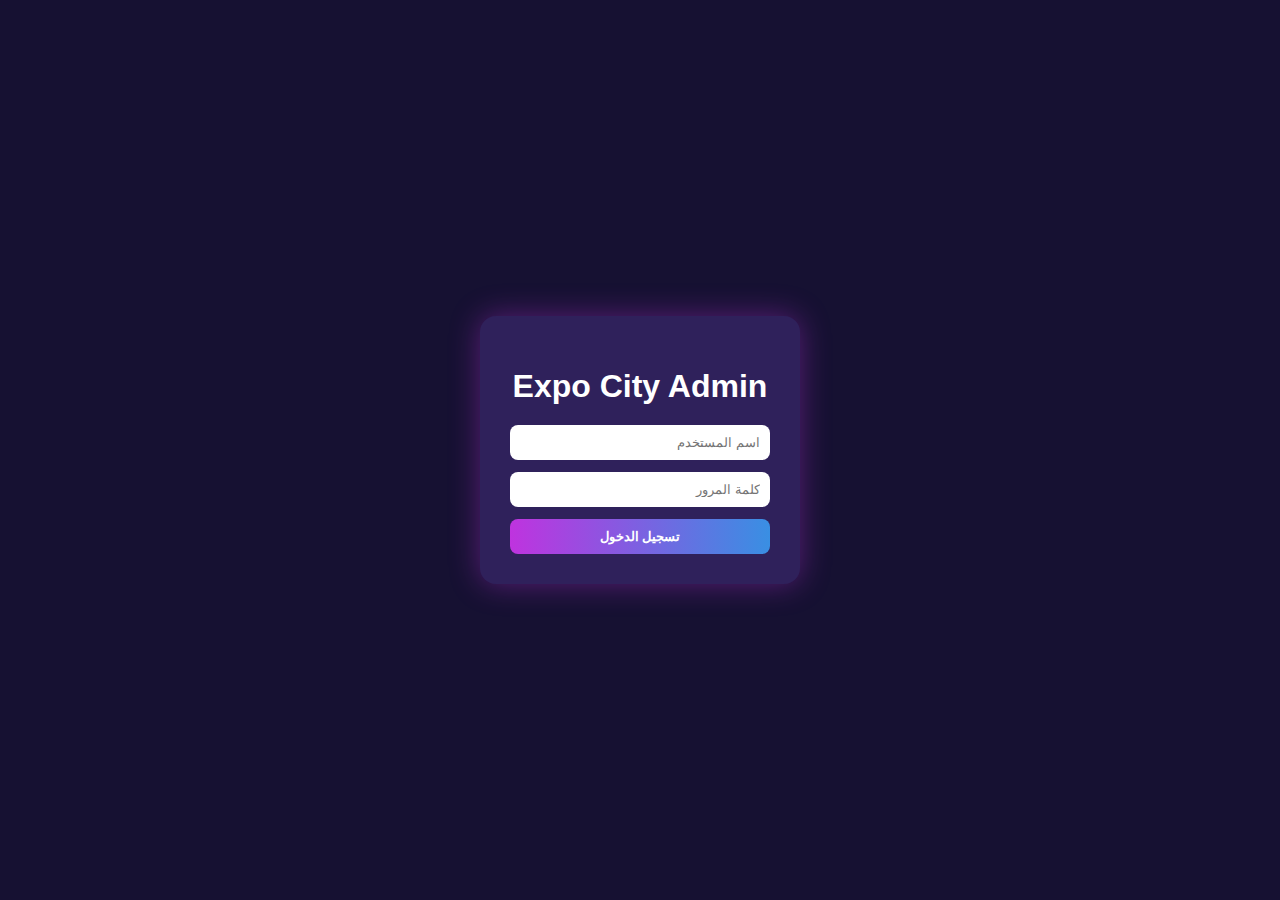
<file: index.html>
<!DOCTYPE html>
<html lang="ar" dir="rtl">
<head>
  <meta charset="UTF-8">
  <title>Expo City Admin</title>
  <link rel="stylesheet" href="style.css">
  <script src="app.js" defer></script>
</head>
  <style>
    body {
      margin: 0;
      font-family: Arial, sans-serif;
      background: #161132;
      color: #fff;
      display: flex;
      align-items: center;
      justify-content: center;
      height: 100vh;
    }
    .login {
      background: #2F215B;
      padding: 30px;
      border-radius: 16px;
      width: 320px;
      box-shadow: 0 0 30px rgba(191,51,223,.4);
    }
    h1 {
      text-align: center;
      margin-bottom: 20px;
    }
    input {
      width: 100%;
      padding: 10px;
      margin-bottom: 12px;
      border-radius: 8px;
      border: none;
    }
    button {
      width: 100%;
      padding: 10px;
      border: none;
      border-radius: 8px;
      background: linear-gradient(90deg,#BF33DF,#398FE3);
      color: #fff;
      font-weight: bold;
      cursor: pointer;
    }
  </style>
</head>
<body>

  <div class="login">
    <h1>Expo City Admin</h1>
    <input placeholder="اسم المستخدم">
    <input type="password" placeholder="كلمة المرور">
    <a href="dashboard.html">
  <button>تسجيل الدخول</button>
</a>
  </div>

</body>
</html>
</file>
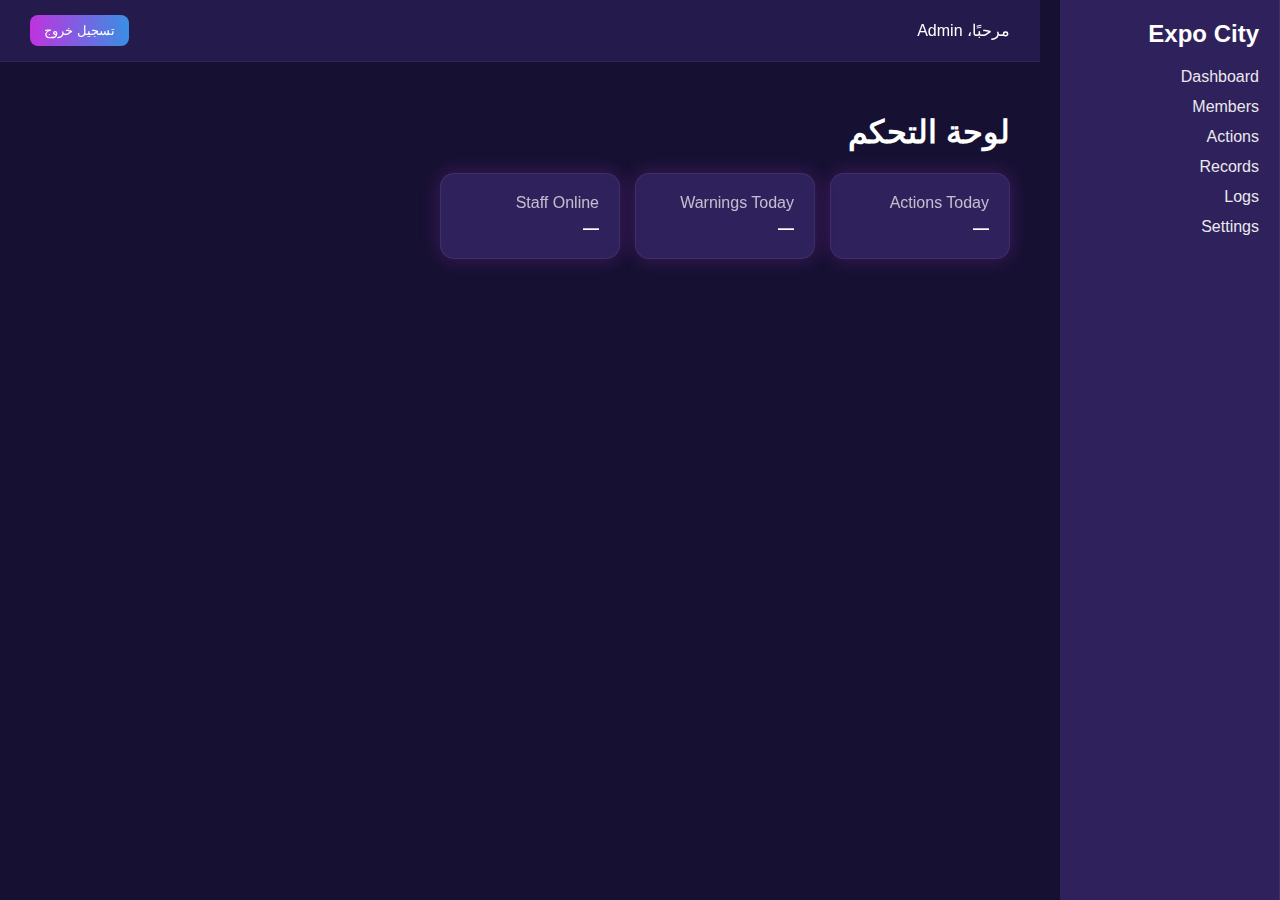
<file: dashboard.html>
<!DOCTYPE html>
<html lang="ar" dir="rtl">
<head>
  <meta charset="UTF-8">
  <title>Expo City Admin</title>
  <link rel="stylesheet" href="style.css">
  <script src="app.js" defer></script>
</head>

  <style>
    body {
      margin: 0;
      font-family: Arial, sans-serif;
      background: #161132;
      color: #fff;
    }
    .sidebar {
      width: 220px;
      background: #2F215B;
      height: 100vh;
      position: fixed;
      padding: 20px;
    }
    .sidebar h2 {
      margin-top: 0;
    }
    .sidebar a {
      display: block;
      color: #fff;
      text-decoration: none;
      margin: 12px 0;
      opacity: .9;
    }
    .sidebar a:hover {
      opacity: 1;
    }
    .topbar {
      margin-right: 240px;
      padding: 15px 30px;
      background: rgba(47,33,91,.6);
      display: flex;
      justify-content: space-between;
      align-items: center;
    }
    .logout {
      background: linear-gradient(90deg,#BF33DF,#398FE3);
      border: none;
      border-radius: 8px;
      padding: 8px 14px;
      color: #fff;
      cursor: pointer;
    }
    .content {
      margin-right: 240px;
      padding: 30px;
    }
    .cards {
      display: flex;
      gap: 15px;
      flex-wrap: wrap;
    }
    .card {
      background: #2F215B;
      padding: 20px;
      border-radius: 14px;
      min-width: 180px;
      box-shadow: 0 0 20px rgba(191,51,223,.25);
    }
    .card span {
      display: block;
      opacity: .7;
      margin-bottom: 8px;
    }
  </style>
</head>
<body>

  <div class="sidebar">
    <h2>Expo City</h2>
    <a href="dashboard.html">Dashboard</a>
    <a href="#">Members</a>
    <a href="#">Actions</a>
    <a href="#">Records</a>
    <a href="#">Logs</a>
    <a href="#">Settings</a>
  </div>

  <div class="topbar">
    <div>مرحبًا، Admin</div>
    <a href="index.html">
      <button class="logout">تسجيل خروج</button>
    </a>
  </div>

  <div class="content">
    <h1>لوحة التحكم</h1>

    <div class="cards">
      <div class="card">
        <span>Actions Today</span>
        <strong>—</strong>
      </div>
      <div class="card">
        <span>Warnings Today</span>
        <strong>—</strong>
      </div>
      <div class="card">
        <span>Staff Online</span>
        <strong>—</strong>
      </div>
    </div>
  </div>

</body>
</html>
</file>
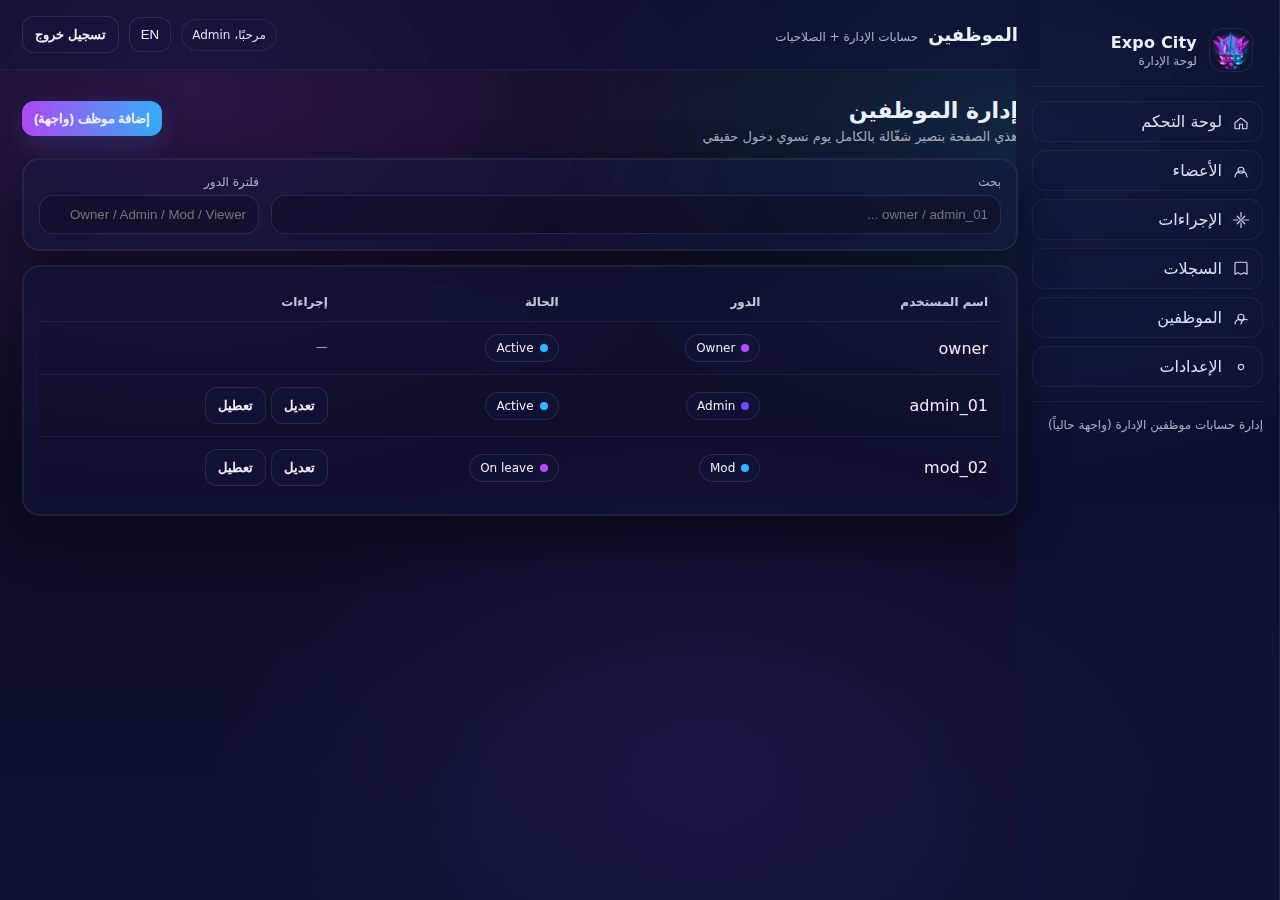
<file: staff.html>
<!DOCTYPE html>
<html lang="ar" dir="rtl">
<head>
  <meta charset="UTF-8">
  <title>Staff - Expo City</title>
  <link rel="stylesheet" href="style.css">
  <script src="app.js" defer></script>
</head>
<body>

<div class="wrap">

  <aside class="sidebar">
    <div class="brand">
      <img src="logo.png" class="brandLogo" alt="Expo City">
      <div>
        <div class="brandTitle">Expo City</div>
        <div class="brandSub" data-ar="لوحة الإدارة" data-en="Admin Panel">لوحة الإدارة</div>
      </div>
    </div>

    <nav class="nav">
      <a href="dashboard.html">
        <svg class="ico" viewBox="0 0 24 24" fill="none"><path d="M4 13.5V20a1 1 0 0 0 1 1h5v-6h4v6h5a1 1 0 0 0 1-1v-6.5a1 1 0 0 0-.36-.77l-7-5.6a1 1 0 0 0-1.28 0l-7 5.6A1 1 0 0 0 4 13.5Z" stroke="currentColor" stroke-width="1.6"/></svg>
        <span data-ar="لوحة التحكم" data-en="Dashboard">لوحة التحكم</span>
      </a>

      <a href="members.html">
        <svg class="ico" viewBox="0 0 24 24" fill="none"><path d="M16 11a4 4 0 1 0-8 0 4 4 0 0 0 8 0ZM4 20a6 6 0 0 1 16 0" stroke="currentColor" stroke-width="1.6" stroke-linecap="round"/></svg>
        <span data-ar="الأعضاء" data-en="Members">الأعضاء</span>
      </a>

      <a href="actions.html">
        <svg class="ico" viewBox="0 0 24 24" fill="none"><path d="M12 2v6m0 14v-6M2 12h6m14 0h-6" stroke="currentColor" stroke-width="1.6" stroke-linecap="round"/><path d="M7 7l4 4m6 6-4-4M17 7l-4 4M7 17l4-4" stroke="currentColor" stroke-width="1.6" stroke-linecap="round"/></svg>
        <span data-ar="الإجراءات" data-en="Actions">الإجراءات</span>
      </a>

      <a href="logs.html">
        <svg class="ico" viewBox="0 0 24 24" fill="none"><path d="M6 3h12a2 2 0 0 1 2 2v14l-4-2-4 2-4-2-4 2V5a2 2 0 0 1 2-2Z" stroke="currentColor" stroke-width="1.6" stroke-linejoin="round"/></svg>
        <span data-ar="السجلات" data-en="Logs">السجلات</span>
      </a>

      <!-- STAFF (ACTIVE هنا) -->
      <a href="staff.html">
        <svg class="ico" viewBox="0 0 24 24" fill="none">
          <path d="M16 11a4 4 0 1 0-8 0 4 4 0 0 0 8 0Z" stroke="currentColor" stroke-width="1.6"/>
          <path d="M4 20a6 6 0 0 1 8-5.65M12 20a6 6 0 0 1 8-5.65" stroke="currentColor" stroke-width="1.6" stroke-linecap="round"/>
        </svg>
        <span data-ar="الموظفين" data-en="Staff">الموظفين</span>
      </a>

      <a href="settings.html">
        <svg class="ico" viewBox="0 0 24 24" fill="none"><path d="M12 15.5a3.5 3.5 0 1 0 0-7 3.5 3.5 0 0 0 0 7Z" stroke="currentColor" stroke-width="1.6"/></svg>
        <span data-ar="الإعدادات" data-en="Settings">الإعدادات</span>
      </a>
    </nav>

    <div class="hr"></div>
    <div class="small" data-ar="إدارة حسابات موظفين الإدارة (واجهة حالياً)" data-en="Manage admin staff accounts (UI for now)">
      إدارة حسابات موظفين الإدارة (واجهة حالياً)
    </div>
  </aside>

  <header class="topbar">
    <div class="topLeft">
      <div class="pageTitle" data-ar="الموظفين" data-en="Staff">الموظفين</div>
      <div class="pageHint" data-ar="حسابات الإدارة + الصلاحيات" data-en="Admin accounts & roles">حسابات الإدارة + الصلاحيات</div>
    </div>

    <div class="topRight">
      <div class="pill" id="welcomeName">مرحبًا، Admin</div>
      <button id="langBtn" class="langbtn" onclick="toggleLang()">EN</button>
      <button class="btn btnGhost" onclick="logout()" data-ar="تسجيل خروج" data-en="Logout">تسجيل خروج</button>
    </div>
  </header>

  <main class="content">
    <div class="row">
      <div>
        <div class="sectionTitle" data-ar="إدارة الموظفين" data-en="Staff Management">إدارة الموظفين</div>
        <div class="sectionSub" data-ar="هذي الصفحة بتصير شغّالة بالكامل يوم نسوي دخول حقيقي" data-en="This becomes fully functional once we add real auth">
          هذي الصفحة بتصير شغّالة بالكامل يوم نسوي دخول حقيقي
        </div>
      </div>
      <button class="btn" data-ar="إضافة موظف (واجهة)" data-en="Add staff (UI)">إضافة موظف (واجهة)</button>
    </div>

    <div class="card" style="margin-top:14px;">
      <div class="row">
        <div style="flex:1; min-width:240px;">
          <div class="label" data-ar="بحث" data-en="Search">بحث</div>
          <input class="input" placeholder="owner / admin_01 ...">
        </div>
        <div style="min-width:220px;">
          <div class="label" data-ar="فلترة الدور" data-en="Role filter">فلترة الدور</div>
          <input class="input" placeholder="Owner / Admin / Mod / Viewer">
        </div>
      </div>
    </div>

    <div class="card" style="margin-top:14px;">
      <div class="tableWrap">
        <table class="table">
          <tr>
            <th data-ar="اسم المستخدم" data-en="Username">اسم المستخدم</th>
            <th data-ar="الدور" data-en="Role">الدور</th>
            <th data-ar="الحالة" data-en="Status">الحالة</th>
            <th data-ar="إجراءات" data-en="Actions">إجراءات</th>
          </tr>

          <tr>
            <td>owner</td>
            <td><span class="badge"><span class="dot p"></span>Owner</span></td>
            <td><span class="badge"><span class="dot"></span>Active</span></td>
            <td class="small">—</td>
          </tr>

          <tr>
            <td>admin_01</td>
            <td><span class="badge"><span class="dot v"></span>Admin</span></td>
            <td><span class="badge"><span class="dot"></span>Active</span></td>
            <td>
              <button class="btn btnGhost" data-ar="تعديل" data-en="Edit">تعديل</button>
              <button class="btn btnGhost" data-ar="تعطيل" data-en="Disable">تعطيل</button>
            </td>
          </tr>

          <tr>
            <td>mod_02</td>
            <td><span class="badge"><span class="dot"></span>Mod</span></td>
            <td><span class="badge"><span class="dot p"></span>On leave</span></td>
            <td>
              <button class="btn btnGhost" data-ar="تعديل" data-en="Edit">تعديل</button>
              <button class="btn btnGhost" data-ar="تعطيل" data-en="Disable">تعطيل</button>
            </td>
          </tr>

        </table>
      </div>
    </div>

  </main>

</div>

</body>
</html>
</file>
<file: style.css>
:root{
  /* Expo City pro palette (dark + neon accents) */
  --bg0:#0b0a1a;
  --bg1:#0f1030;
  --panel:#14163e;
  --panel2:#101237;

  --text:#eaf0ff;
  --muted: rgba(234,240,255,.70);

  --cyan:#35b6ff;
  --purple:#b54cff;
  --violet:#6f4bff;

  --border: rgba(255,255,255,.08);
  --border2: rgba(181,76,255,.22);

  --shadow: 0 18px 50px rgba(0,0,0,.45);
  --shadow2: 0 0 0 1px rgba(255,255,255,.06) inset, 0 18px 50px rgba(0,0,0,.45);

  --radius: 18px;
  --radius2: 14px;

  --sidebarW: 264px;
}

*{ box-sizing:border-box; }
html,body{ height:100%; }

body{
  margin:0;
  font-family: ui-sans-serif, system-ui, -apple-system, Segoe UI, Arial, "Noto Sans Arabic", "Noto Kufi Arabic", sans-serif;
  color: var(--text);
  background:
    radial-gradient(1100px 700px at 15% 10%, rgba(181,76,255,.18), transparent 55%),
    radial-gradient(900px 600px at 80% 15%, rgba(53,182,255,.16), transparent 55%),
    radial-gradient(900px 600px at 55% 85%, rgba(111,75,255,.10), transparent 55%),
    linear-gradient(180deg, var(--bg0), var(--bg1));
}

a{ color:inherit; text-decoration:none; }
img{ display:block; }

.wrap{ min-height:100vh; }

/* Sidebar */
.sidebar{
  width: var(--sidebarW);
  position: fixed;
  top:0;
  height:100vh;
  padding: 18px 16px;
  background: rgba(16,18,55,.62);
  backdrop-filter: blur(12px);
  border-inline-start: 1px solid var(--border);
}

.brand{
  display:flex;
  align-items:center;
  gap:12px;
  padding: 10px 10px 14px 10px;
  border-bottom: 1px solid rgba(255,255,255,.06);
  margin-bottom: 14px;
}
.brandLogo{
  width:44px; height:44px;
  border-radius: 14px;
  box-shadow: 0 0 0 1px rgba(255,255,255,.08) inset;
}
.brandTitle{ font-weight: 800; letter-spacing: .2px; }
.brandSub{ font-size: 12px; color: var(--muted); margin-top: 2px; }

.nav{
  margin-top: 12px;
  display:flex;
  flex-direction:column;
  gap: 8px;
}
.nav a{
  display:flex;
  align-items:center;
  gap:10px;
  padding: 10px 12px;
  border-radius: 14px;
  border: 1px solid rgba(255,255,255,.06);
  background: rgba(20,22,62,.35);
  transition: .15s ease;
  color: rgba(234,240,255,.92);
}
.nav a:hover{
  transform: translateY(-1px);
  border-color: rgba(53,182,255,.22);
  background: rgba(20,22,62,.52);
}
.nav a.active{
  border-color: rgba(181,76,255,.35);
  background:
    linear-gradient(180deg, rgba(181,76,255,.12), rgba(53,182,255,.08));
  box-shadow: 0 0 0 1px rgba(181,76,255,.10) inset;
}
.ico{
  width:18px; height:18px;
  opacity: .95;
  filter: drop-shadow(0 0 10px rgba(181,76,255,.18));
}

/* Topbar + content offset (RTL/LTR handled by app.js) */
.topbar{
  padding: 16px 22px;
  background: rgba(16,18,55,.52);
  backdrop-filter: blur(12px);
  border-bottom: 1px solid rgba(255,255,255,.06);
  display:flex;
  justify-content:space-between;
  align-items:center;
}

.topLeft{
  display:flex;
  align-items:baseline;
  gap:10px;
}
.pageTitle{
  font-size: 18px;
  font-weight: 800;
  letter-spacing: .2px;
}
.pageHint{
  font-size: 12px;
  color: var(--muted);
}

.topRight{
  display:flex;
  align-items:center;
  gap:10px;
}

.pill{
  padding: 8px 10px;
  border-radius: 999px;
  border: 1px solid rgba(255,255,255,.08);
  background: rgba(20,22,62,.35);
  color: rgba(234,240,255,.92);
  font-size: 12px;
}

.langbtn{
  border: 1px solid rgba(255,255,255,.10);
  background: rgba(20,22,62,.40);
  color: var(--text);
  padding: 9px 11px;
  border-radius: 12px;
  cursor:pointer;
  transition:.15s;
}
.langbtn:hover{
  border-color: rgba(53,182,255,.22);
  transform: translateY(-1px);
}

.btn{
  border:none;
  cursor:pointer;
  color: var(--text);
  padding: 10px 12px;
  border-radius: 12px;
  background: linear-gradient(90deg, rgba(181,76,255,.95), rgba(53,182,255,.95));
  box-shadow: 0 10px 30px rgba(53,182,255,.10), 0 10px 30px rgba(181,76,255,.10);
  transition: .15s;
  font-weight: 700;
}
.btn:hover{ filter: brightness(1.05); transform: translateY(-1px); }
.btn:active{ transform: scale(.99); }

.btnGhost{
  border: 1px solid rgba(255,255,255,.10);
  background: rgba(20,22,62,.35);
  box-shadow: none;
}

.content{
  padding: 22px;
}

.grid2{
  display:grid;
  gap: 14px;
  grid-template-columns: repeat(12, 1fr);
}

.card{
  border-radius: var(--radius);
  background: rgba(20,22,62,.42);
  border: 1px solid rgba(255,255,255,.07);
  backdrop-filter: blur(12px);
  box-shadow: var(--shadow2);
  padding: 16px;
}

.cardHeader{
  display:flex;
  justify-content:space-between;
  align-items:flex-start;
  gap: 10px;
}
.cardTitle{
  font-size: 13px;
  color: var(--muted);
}
.cardValue{
  font-size: 30px;
  font-weight: 900;
  margin-top: 10px;
  letter-spacing: .3px;
}
.spark{
  width: 40px; height: 40px;
  border-radius: 14px;
  background: radial-gradient(circle at 30% 30%, rgba(181,76,255,.35), rgba(53,182,255,.15));
  border: 1px solid rgba(255,255,255,.08);
  box-shadow: 0 0 22px rgba(181,76,255,.10);
}

.sectionTitle{
  margin: 6px 0 14px 0;
  font-size: 22px;
  font-weight: 900;
  letter-spacing: .2px;
}
.sectionSub{
  margin-top: -8px;
  color: var(--muted);
  font-size: 13px;
}

.hr{
  height:1px;
  background: rgba(255,255,255,.06);
  margin: 14px 0;
  border-radius: 999px;
}

.input{
  width:100%;
  padding: 11px 12px;
  border-radius: 14px;
  border: 1px solid rgba(255,255,255,.10);
  background: rgba(11,10,26,.35);
  color: var(--text);
  outline:none;
}
.input:focus{
  border-color: rgba(53,182,255,.26);
  box-shadow: 0 0 0 3px rgba(53,182,255,.10);
}

.label{
  font-size: 12px;
  color: var(--muted);
  margin-bottom: 6px;
}

.row{
  display:flex;
  gap: 12px;
  align-items:center;
  justify-content:space-between;
  flex-wrap: wrap;
}

/* Table */
.tableWrap{ overflow:auto; border-radius: var(--radius); }
.table{
  width:100%;
  border-collapse:collapse;
  min-width: 620px;
  background: rgba(11,10,26,.25);
  border: 1px solid rgba(255,255,255,.06);
  border-radius: var(--radius);
  overflow:hidden;
}
.table th, .table td{
  padding: 12px 12px;
  border-bottom: 1px solid rgba(255,255,255,.06);
  text-align: start; /* will feel right in rtl/ltr */
  white-space: nowrap;
}
.table th{
  font-size: 12px;
  color: rgba(234,240,255,.82);
  background: rgba(20,22,62,.35);
}
.table tr:nth-child(even) td{
  background: rgba(20,22,62,.18);
}

.badge{
  display:inline-flex;
  align-items:center;
  gap:6px;
  padding: 6px 10px;
  border-radius: 999px;
  font-size: 12px;
  border: 1px solid rgba(255,255,255,.10);
  background: rgba(20,22,62,.30);
}
.dot{
  width:8px; height:8px; border-radius:999px;
  background: var(--cyan);
  box-shadow: 0 0 14px rgba(53,182,255,.22);
}
.dot.p{ background: var(--purple); box-shadow: 0 0 14px rgba(181,76,255,.22); }
.dot.v{ background: var(--violet); box-shadow: 0 0 14px rgba(111,75,255,.22); }

.small{ font-size: 12px; color: var(--muted); line-height: 1.6; }

/* Login */
.loginWrap{
  min-height:100vh;
  display:grid;
  place-items:center;
  padding: 20px;
}
.loginCard{
  width: 100%;
  max-width: 460px;
  border-radius: 22px;
  padding: 18px;
  background: rgba(20,22,62,.45);
  border: 1px solid rgba(255,255,255,.08);
  backdrop-filter: blur(14px);
  box-shadow: var(--shadow);
  position: relative;
  overflow:hidden;
}
.loginGlow{
  position:absolute;
  inset:-120px -120px auto auto;
  width: 280px; height: 280px;
  background: radial-gradient(circle at 30% 30%, rgba(181,76,255,.28), transparent 60%);
  filter: blur(0px);
  pointer-events:none;
}
.loginHeader{
  display:flex;
  align-items:center;
  justify-content:space-between;
  gap:12px;
  padding: 6px 6px 14px 6px;
  border-bottom: 1px solid rgba(255,255,255,.06);
  margin-bottom: 14px;
}
.loginBrand{
  display:flex; align-items:center; gap:12px;
}

.loginLogo{
  width:46px; height:46px; border-radius: 16px;
  box-shadow: 0 0 0 1px rgba(255,255,255,.08) inset, 0 10px 30px rgba(181,76,255,.10);
}

.loginTitle{ font-weight: 900; letter-spacing: .2px; }
.loginSub{ font-size: 12px; color: var(--muted); margin-top: 2px; }

.twoCols{
  display:grid;
  grid-template-columns: 1fr 1fr;
  gap: 12px;
}
@media (max-width: 640px){
  .twoCols{ grid-template-columns: 1fr; }
}
</file>
